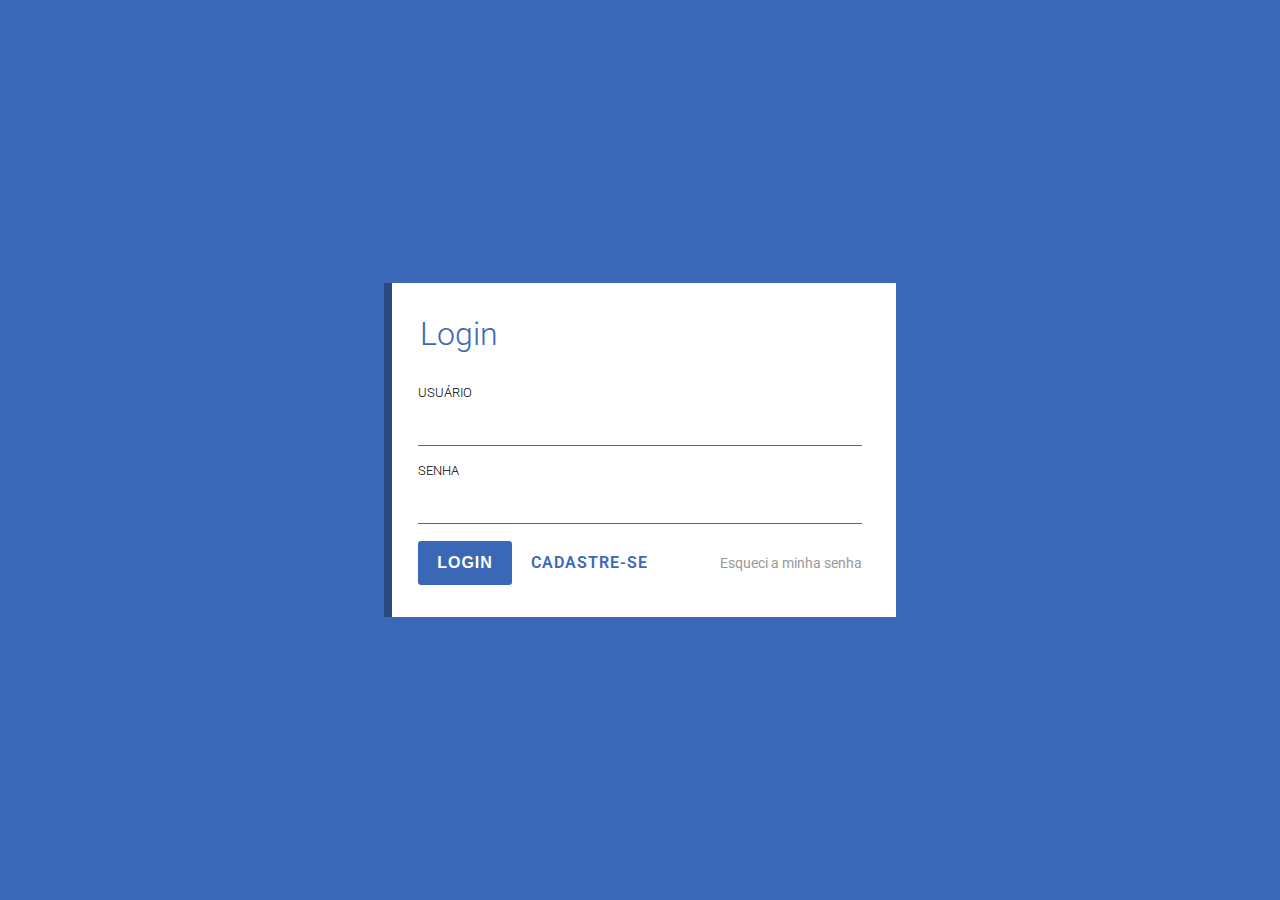
<file: Desafio_form/index.html>
<!DOCTYPE html>
<html lang="en">
<head>
    <meta charset="UTF-8">
    <title>Login</title>

    <link rel="preconnect" href="https://fonts.googleapis.com">
    <link rel="preconnect" href="https://fonts.gstatic.com" crossorigin>
    <link href="https://fonts.googleapis.com/css2?family=Inter:wght@100..900&family=Roboto:ital,wght@0,400;1,300&display=swap" rel="stylesheet">

    <link rel="stylesheet" href="style.css">
</head>
<body>

    <form action="#" method="get" autocomplete="off" class="form">
        <fieldset class="form__fieldset">
            <legend class="form__title">Login</legend>
            
            <label for="user" class="form__label">Usuário</label>
            <input type="text" id="user" name="user" required class="form__input">

            <label for="password" class="form__label">Senha</label>
            <input type="password" id="password" name="password" required class="form__input">

            <div class="form__action">
                <input type="submit" value="Login" class="btn btn-primary">
                <a href="cadastro.html" class="btn btn-secondary">Cadastre-se</a>
                <a href="#" class="form__action__aside">Esqueci a minha senha</a>
            </div>
         
        
        </fieldset>


    </form>
    
</body>
</html>
</file>
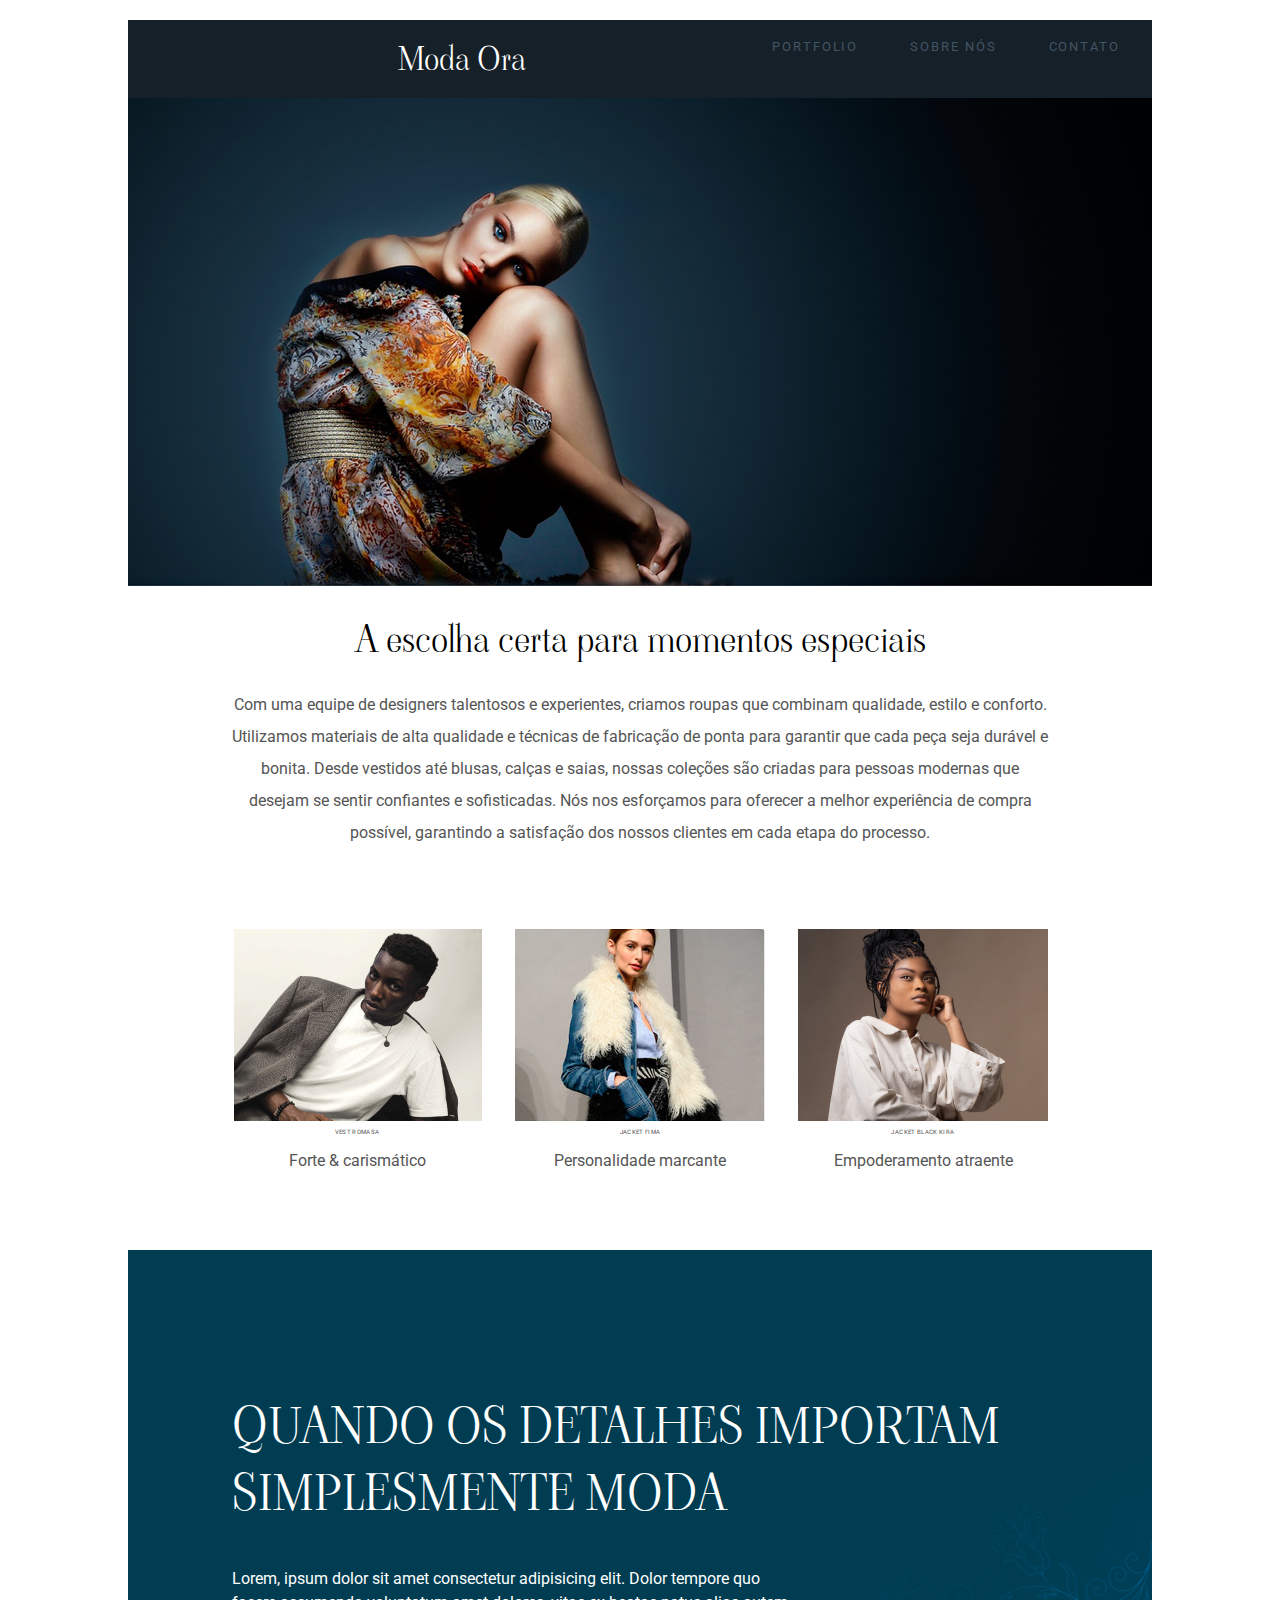
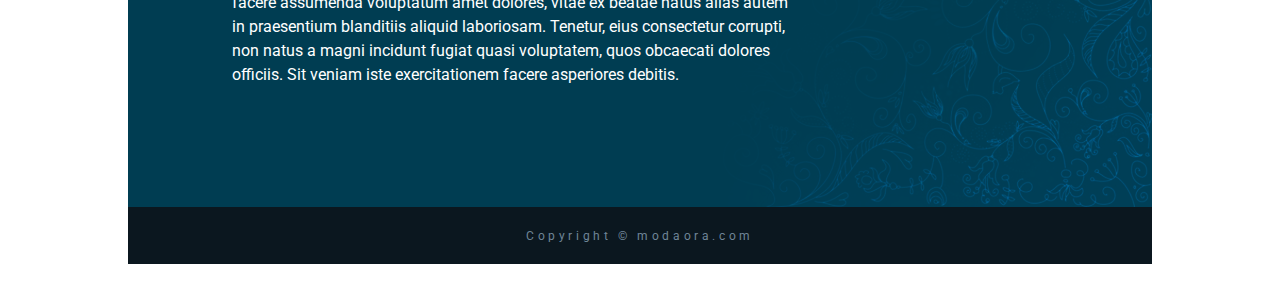
<file: Desafio_moda_ora/index.html>
<!DOCTYPE html>
<html lang="en">
<head>
    <meta charset="UTF-8">
    <title>Moda Ora</title>
    <link rel="preconnect" href="https://fonts.googleapis.com">
    <link rel="preconnect" href="https://fonts.gstatic.com" crossorigin>
    <link href="https://fonts.googleapis.com/css2?family=Roboto:wght@300;400;700&family=Viaoda+Libre&display=swap" rel="stylesheet">

    <link rel="stylesheet" href="estilo.css">

</head>

<body>
    <div id="principal">
        
        <header class="header-top">
            <h1 class="logotipo">Moda Ora</h1>
                <nav class="header-nav">
                    <ul>
                        <li> <a href="#">Portfolio</a></li>
                        <li> <a href="#">Sobre nós</a></li>
                        <li> <a href="#">Contato</a></li>
                    </ul>
                </nav>
        </header>

        <img class="banner" src="imagens/topo.jpg" alt="Modelo feminina"> 

        <main>

        <article class="portfolio">
            <h1>A escolha certa para momentos especiais</h1>
            <p>Com uma equipe de designers talentosos e experientes, criamos roupas que combinam qualidade, estilo e
                conforto. Utilizamos materiais de alta qualidade e técnicas de fabricação de ponta para garantir que
                cada peça seja durável e bonita. Desde vestidos até blusas, calças e saias, nossas coleções são
                criadas
                para pessoas modernas que desejam se sentir confiantes e sofisticadas. Nós nos esforçamos para
                oferecer
                a melhor experiência de compra possível, garantindo a satisfação dos nossos clientes em cada etapa
                do
                processo.</p>
        </article>

        <section class="gallery">
            <div class="gallery-card">
                <img src="imagens/modelo5.jpg" alt="Modelo">
                <p class="gallery-title">Vest Romasa</p>
                <p class="gallery-text">Forte & carismático</p>
            </div>

            <div class="gallery-card">
                <img src="imagens/modelo2.jpg" alt="Modelo">
                <p class="gallery-title">Jacket Fima</p>
                <p class="gallery-text">Personalidade marcante</p>
            </div>

            <div class="gallery-card">
                <img src="imagens/modelo4.jpg" alt="Modelo">
                <p class="gallery-title">Jacket Black Kira</p>
                <p class="gallery-text">Empoderamento atraente</p>
            </div>
        </section>

        <div class="about">
            <h2>Quando os detalhes importam simplesmente moda</h1>
            <p>Lorem, ipsum dolor sit amet consectetur adipisicing elit. Dolor tempore quo facere assumenda 
                voluptatum amet dolores, vitae ex beatae natus alias autem in praesentium blanditiis aliquid 
                laboriosam. Tenetur, eius consectetur corrupti, non natus a magni incidunt fugiat quasi 
                voluptatem, quos obcaecati dolores officiis. Sit veniam iste exercitationem facere asperiores 
                debitis.</p>
        </div>

    </main>

        <footer>
            Copyright &copy; modaora.com
        </footer>
    </div>    
</body>

</html>
</file>
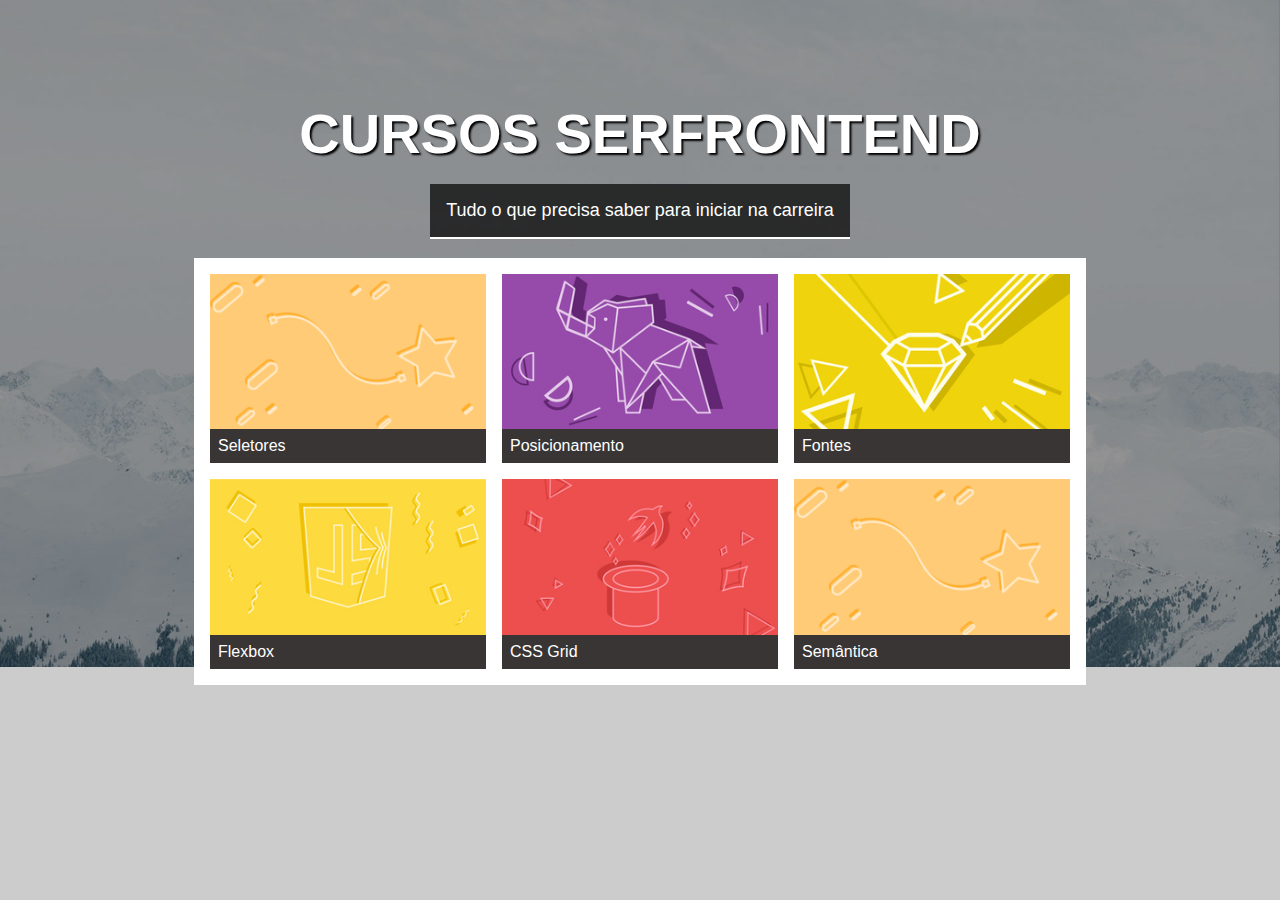
<file: DesafioCard_serlive_cursos/index.html>
<!DOCTYPE html>
<html lang="en">
<head>
    <meta charset="UTF-8">
    <title>Desafio Crads</title>
    <link rel="stylesheet" href="style.css">
</head>
<body>

    <header class="hero">
        <div class="hero-content">
            <h1>Cursos Serfrontend</h1>
            <p>Tudo o que precisa saber para iniciar na carreira</p>
        </div>
    </header>

    <section class="content-section">
        <div class="card">
            <img src="imagens/card_01.png" class="aula__imagem" alt="Seletores">
            <p class="aula__title">Seletores</p>
        </div>

        <div class="card">
            <img src="imagens/card_02.jpg" class="aula__imagem" alt="Posicionamento">
            <p class="aula__title">Posicionamento </p>
        </div>

        <div class="card">
            <img src="imagens/card_03.jpg" class="aula__imagem" alt="Fontes">
            <p class="aula__title">Fontes</p>
        </div>

        <div class="card">
            <img src="imagens/card_04.jpg" class="aula__imagem" alt="Flexbox">
            <p class="aula__title">Flexbox</p>
        </div>

        <div class="card">
            <img src="imagens/card_05.jpg" class="aula__imagem" alt="CSS Grid">
            <p class="aula__title">CSS Grid</p>
        </div>

        <div class="card">
            <img src="imagens/card_01.png" class="aula__imagem" alt="Semântica">
            <p class="aula__title"> Semântica</p>
        </div>

    </section>
</body>
</html>
</file>
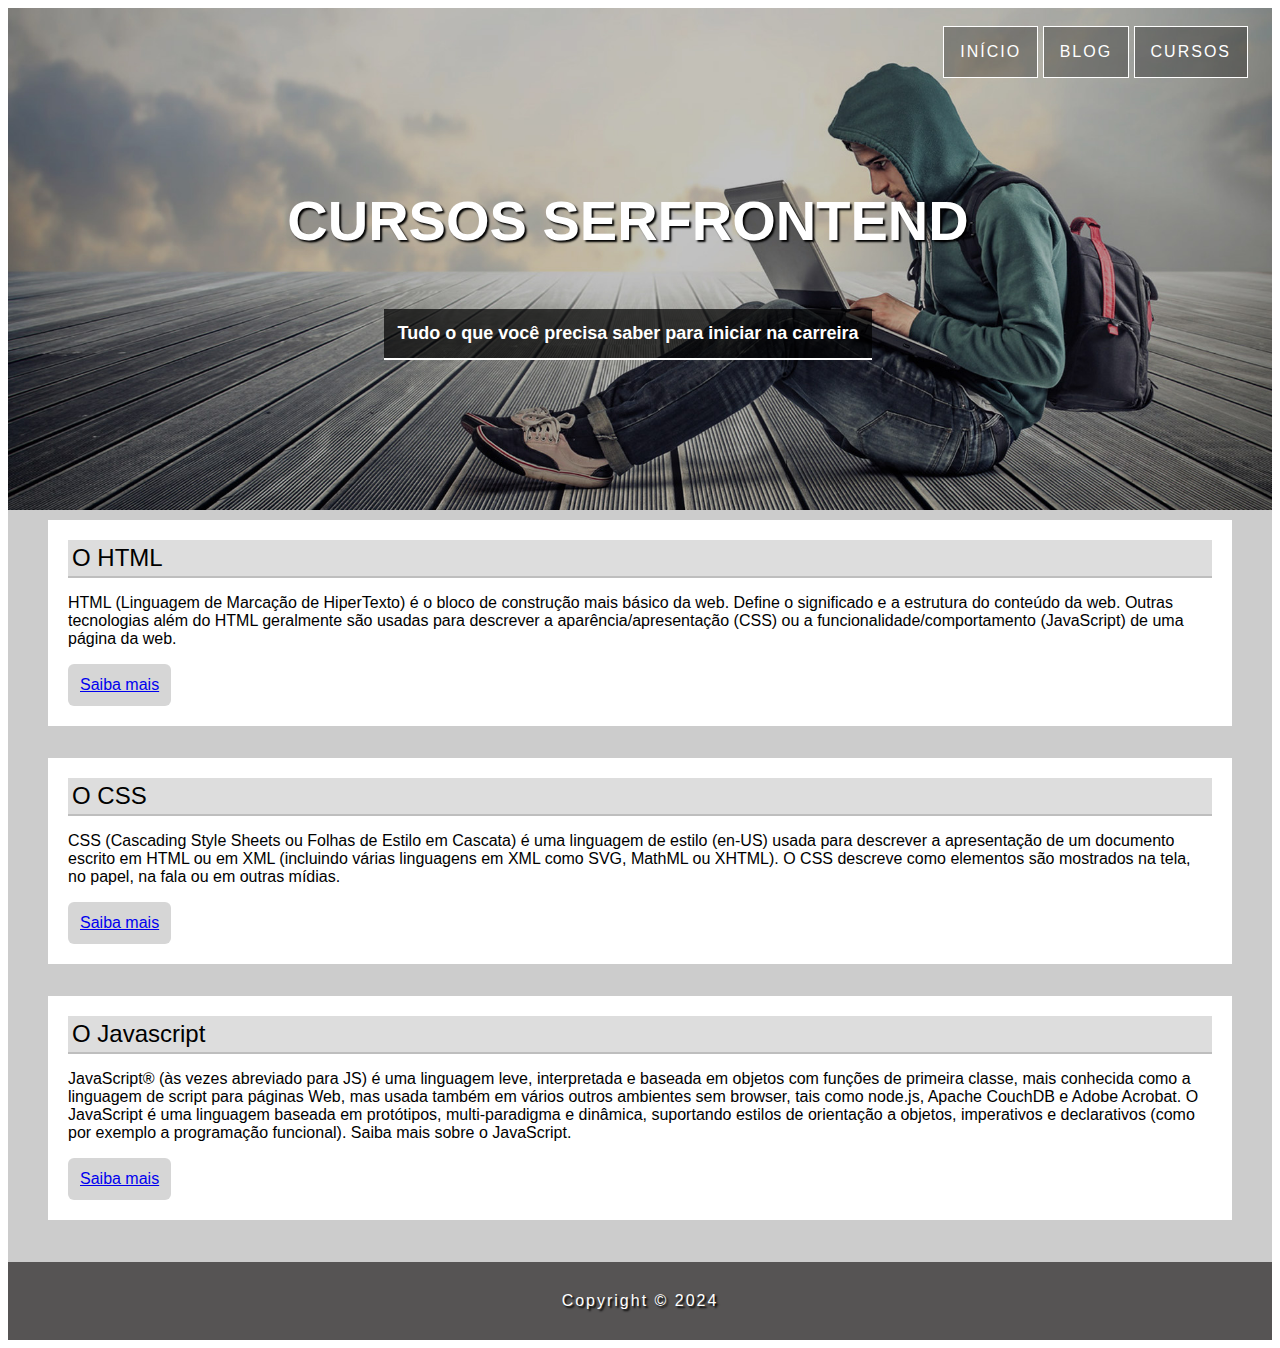
<file: projeto1_serlive_cursos/index.html>
<!DOCTYPE html>
<html lang="en">
<head>
    <meta charset="UTF-8">
    <meta name="viewport" content="width=device-width, initial-scale=1.0">
    <title>Serfrontend</title>
    <link rel="stylesheet" href="style.css"> 

</head>

<body>

    <header class="cabecalho_principal">
        
        <!-- <img src="img.jpg" class="img_banner" alt="cursos_serfrontend"; -->

        <nav class="menu">
            <ul>
                <li><a href="#">Início</a></li>
                <li><a href="#">Blog</a></li>
                <li><a href="#">Cursos</a></li>
            </ul>
        </nav>
        <div class="texto_banner">  
            <h1>Cursos serfrontend</h1>
            <h3>Tudo o que você precisa saber para iniciar na carreira</h2>
        </div>  
        </header>
    <section>
        <article class="html"> 
            <div class="cabecalho_html">O html</div>
            <p>HTML (Linguagem de Marcação de HiperTexto) é o bloco de construção mais básico da web. 
                Define o significado e a estrutura do conteúdo da web. Outras tecnologias além do HTML geralmente são usadas para 
                descrever a aparência/apresentação (CSS) ou a funcionalidade/comportamento (JavaScript) de uma página da web.
            </p>
            <a href="#" class="btn">Saiba mais</a>

        </article>
        <article class="css"> 
            <div class="cabecalho_css">O css</div>
            <p>CSS (Cascading Style Sheets ou Folhas de Estilo em Cascata) é uma linguagem de estilo (en-US) usada para descrever a 
                apresentação de um documento escrito em HTML ou em XML (incluindo várias linguagens em XML como SVG, MathML ou XHTML). 
                O CSS descreve como elementos são mostrados na tela, no papel, na fala ou em outras mídias.
            </p>
            <a href="#" class="btn">Saiba mais</a>
        </article>
        <article class="javascript"> 
            <div class="cabecalho_js">O Javascript</div>
            <p>JavaScript® (às vezes abreviado para JS) é uma linguagem leve, interpretada e baseada em objetos com funções de primeira 
                classe, mais conhecida como a linguagem de script para páginas Web, mas usada também em vários outros ambientes sem browser, 
                tais como node.js, Apache CouchDB e Adobe Acrobat. O JavaScript é uma linguagem baseada em protótipos, multi-paradigma e dinâmica, 
                suportando estilos de orientação a objetos, imperativos e declarativos (como por exemplo a programação funcional). 
                Saiba mais sobre o JavaScript.
            </p>
            <a href="#" class="btn">Saiba mais</a>
        </article>
    </section>

    <footer class="rodape">Copyright &copy; 2024</footer>
    
</body>
</html>
</file>
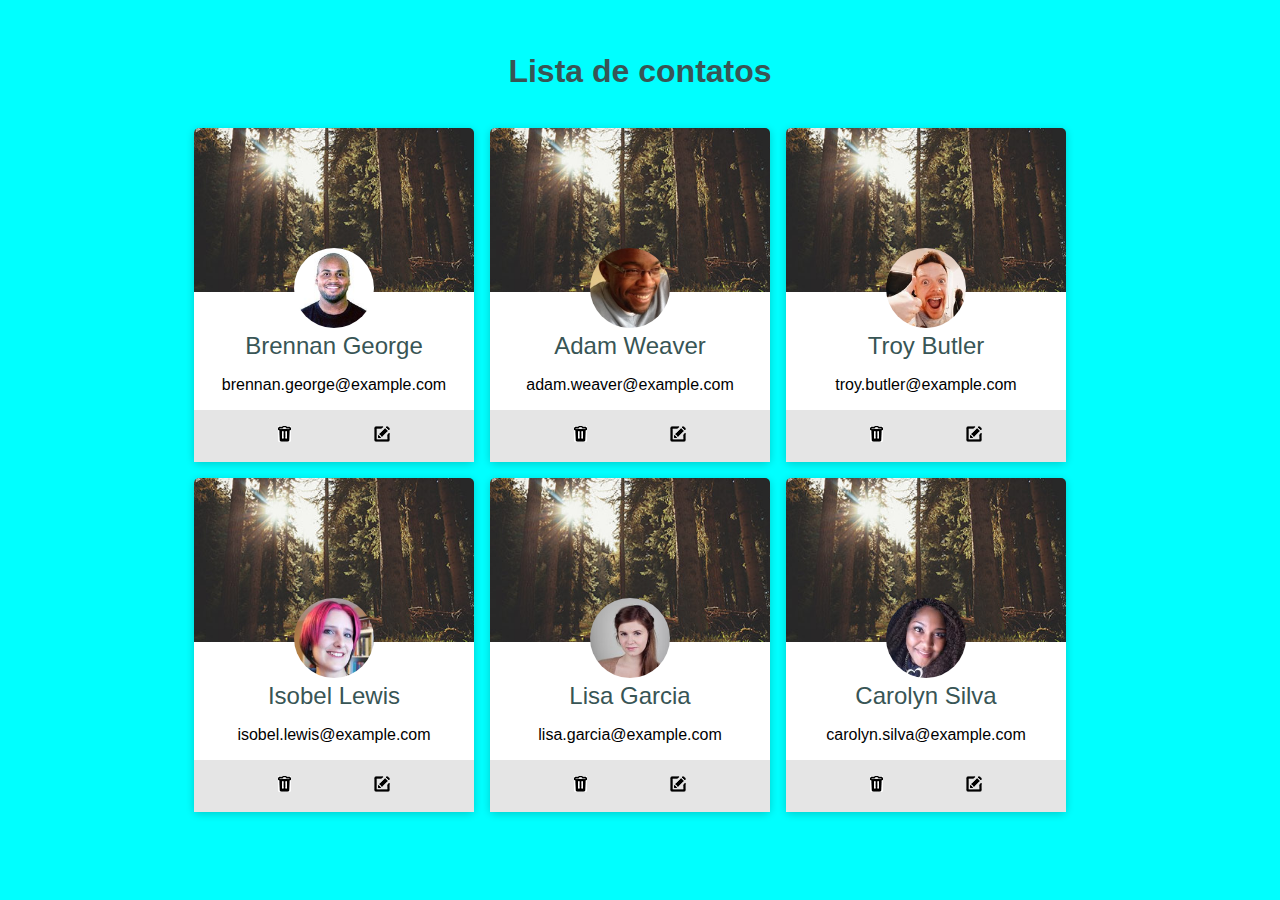
<file: projeto2.1_serlive_cursos/index.html>
<!DOCTYPE html>
<html lang="en">

<head>
    <meta charset="UTF-8">
    <meta http-equiv="X-UA-Compatible" content="IE=edge">
    <meta name="viewport" content="width=device-width, initial-scale=1.0">
    <title>Document</title>

    <link rel="stylesheet" href="estilo.css">

</head>

<body>
    <h1 class="main-title">Lista de contatos</h1>

    <div class="list-wrapper">
        <ul class="list">
            <li class="list-item">
                <div class="list-item__imagem">
                    <img src="imagens/1.jpg" alt="Brennan George">
                </div>

                <div class="list-item__content">
                    <p class="list-item__name">
                        Brennan George
                    </p>
                    <p class="list-item__email">
                        brennan.george@example.com
                    </p>
                </div>

                <div class="list-item__actions">
                    <a href="#"><img src="imagens/delete.png" alt="Delete"></a>
                    <a href="#"><img src="imagens/edit.png" alt="Edit"></a>

                </div>

            </li>

            <li class="list-item">
                <div class="list-item__imagem">
                    <img src="imagens/2.jpg" alt="Brennan George">
                </div>

                <div class="list-item__content">
                    <p class="list-item__name">
                        Adam Weaver
                    </p>
                    <p class="list-item__email">
                        adam.weaver@example.com
                    </p>
                </div>

                <div class="list-item__actions">
                    <a href="#"><img src="imagens/delete.png" alt="Delete"></a>
                    <a href="#"><img src="imagens/edit.png" alt="Edit"></a>

                </div>

            </li>

            <li class="list-item">
                <div class="list-item__imagem">
                    <img src="imagens/3.jpg" alt="Brennan George">
                </div>

                <div class="list-item__content">
                    <p class="list-item__name">
                        Troy Butler
                    </p>
                    <p class="list-item__email">
                        troy.butler@example.com
                    </p>
                </div>

                <div class="list-item__actions">
                    <a href="#"><img src="imagens/delete.png" alt="Delete"></a>
                    <a href="#"><img src="imagens/edit.png" alt="Edit"></a>

                </div>

            </li>

            <li class="list-item">
                <div class="list-item__imagem">
                    <img src="imagens/4.jpg" alt="Brennan George">
                </div>

                <div class="list-item__content">
                    <p class="list-item__name">
                        Isobel Lewis
                    </p>
                    <p class="list-item__email">
                        isobel.lewis@example.com
                    </p>
                </div>

                <div class="list-item__actions">
                    <a href="#"><img src="imagens/delete.png" alt="Delete"></a>
                    <a href="#"><img src="imagens/edit.png" alt="Edit"></a>

                </div>

            </li>

            <li class="list-item">
                <div class="list-item__imagem">
                    <img src="imagens/5.jpg" alt="Brennan George">
                </div>

                <div class="list-item__content">
                    <p class="list-item__name">
                       Lisa Garcia
                    </p>
                    <p class="list-item__email">
                        lisa.garcia@example.com
                    </p>
                </div>

                <div class="list-item__actions">
                    <a href="#"><img src="imagens/delete.png" alt="Delete"></a>
                    <a href="#"><img src="imagens/edit.png" alt="Edit"></a>

                </div>

            </li>

            <li class="list-item">
                <div class="list-item__imagem">
                    <img src="imagens/6.jpg" alt="Brennan George">
                </div>

                <div class="list-item__content">
                    <p class="list-item__name">
                        Carolyn Silva
                    </p>
                    <p class="list-item__email">
                        carolyn.silva@example.com
                    </p>
                </div>

                <div class="list-item__actions">
                    <a href="#"><img src="imagens/delete.png" alt="Delete"></a>
                    <a href="#"><img src="imagens/edit.png" alt="Edit"></a>

                </div>

            </li>
        </ul>
    </div>

</body>

</html>
</file>
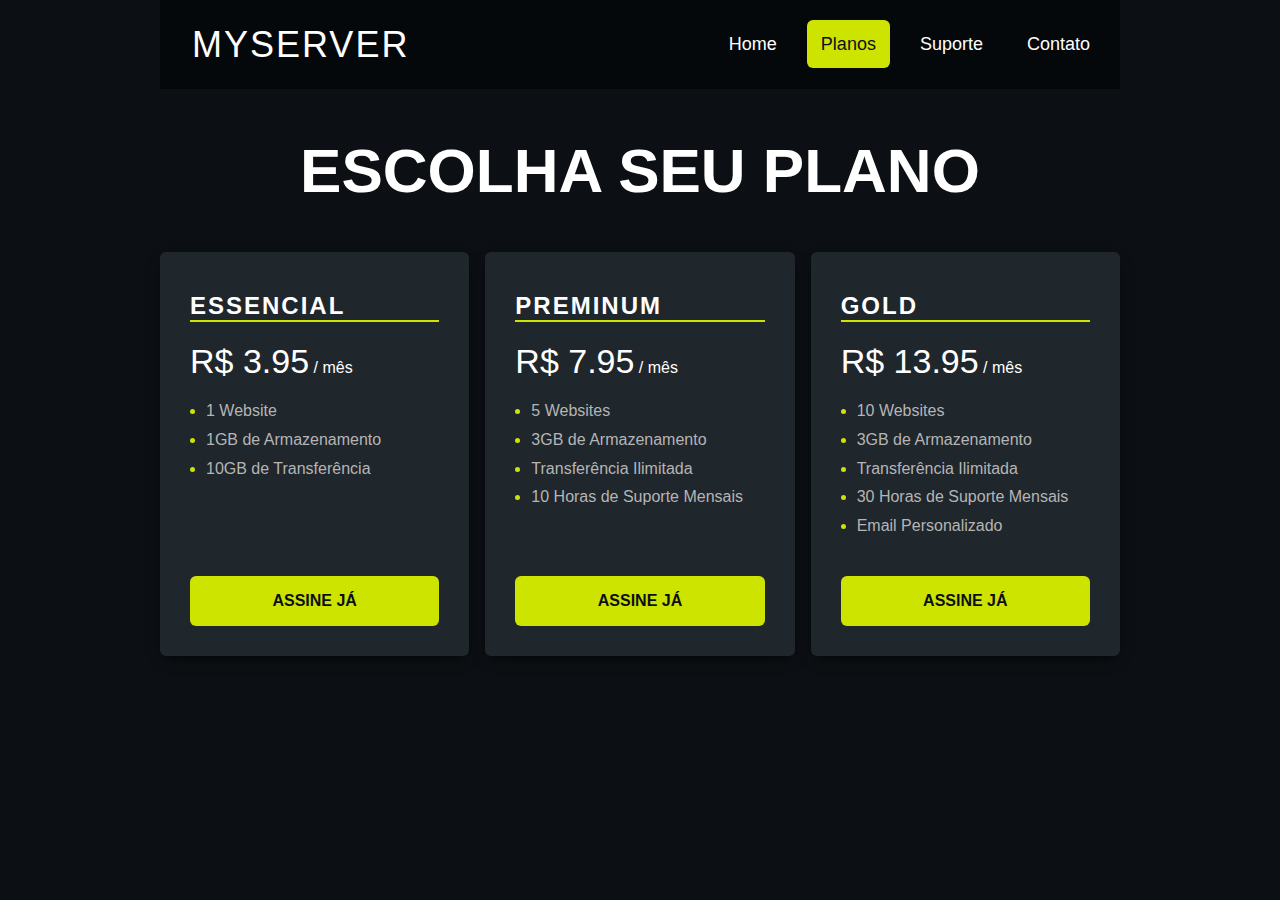
<file: projeto3_serlive_cursos/index.html>
<!DOCTYPE html>
<html lang="en">
<head>
    <meta charset="UTF-8">

    <title>Price Cards</title>

    <link rel="stylesheet" href="style.css">
</head>

<body>
    <header class="header">
        <div class="header__logo">MyServer</div>
        <nav class="header__nav">
            <ul>
                <li><a href="#">Home</a></li>
                <li><a href="#" class="header__nav--active">Planos</a></li>
                <li><a href="#">Suporte</a></li>
                <li><a href="#">Contato</a></li>
            </ul>
        </nav>
    </header>
    <h1 class="main-title">Escolha seu plano</h1>

    <section class="pricing">
        <div class="pricing-plan">
            <h2 class="class-plan__title">Essencial</h2>
            <p><span class="pricing-plan__price">R$ 3.95</span> / mês</p>
            <ul class="pricing-plan__features">
                <li>1 Website</li>
                <li>1GB de Armazenamento</li>
                <li>10GB de Transferência</li>
            </ul>
            <a href="#" class="pricing-plan__cta">Assine Já</a>
        </div>

        <div class="pricing-plan">
            <h2 class="class-plan__title">Preminum</h2>
            <p><span class="pricing-plan__price">R$ 7.95</span> / mês</p>
            <ul class="pricing-plan__features">
                <li>5 Websites</li>
                <li>3GB de Armazenamento</li>
                <li>Transferência Ilimitada</li>
                <li>10 Horas de Suporte Mensais</li>

            </ul>
            <a href="#" class="pricing-plan__cta">Assine Já</a>
        </div>

        <div class="pricing-plan">
            <h2 class="class-plan__title">Gold</h2>
            <p><span class="pricing-plan__price">R$ 13.95</span> / mês</p>
            <ul class="pricing-plan__features">
                <li>10 Websites</li>
                <li>3GB de Armazenamento</li>
                <li>Transferência Ilimitada</li>
                <li>30 Horas de Suporte Mensais </li>
                <li>Email Personalizado</li>

            </ul>
            <a href="#" class="pricing-plan__cta">Assine Já</a>
        </div>

    </section>
</body>
</html>
</file>
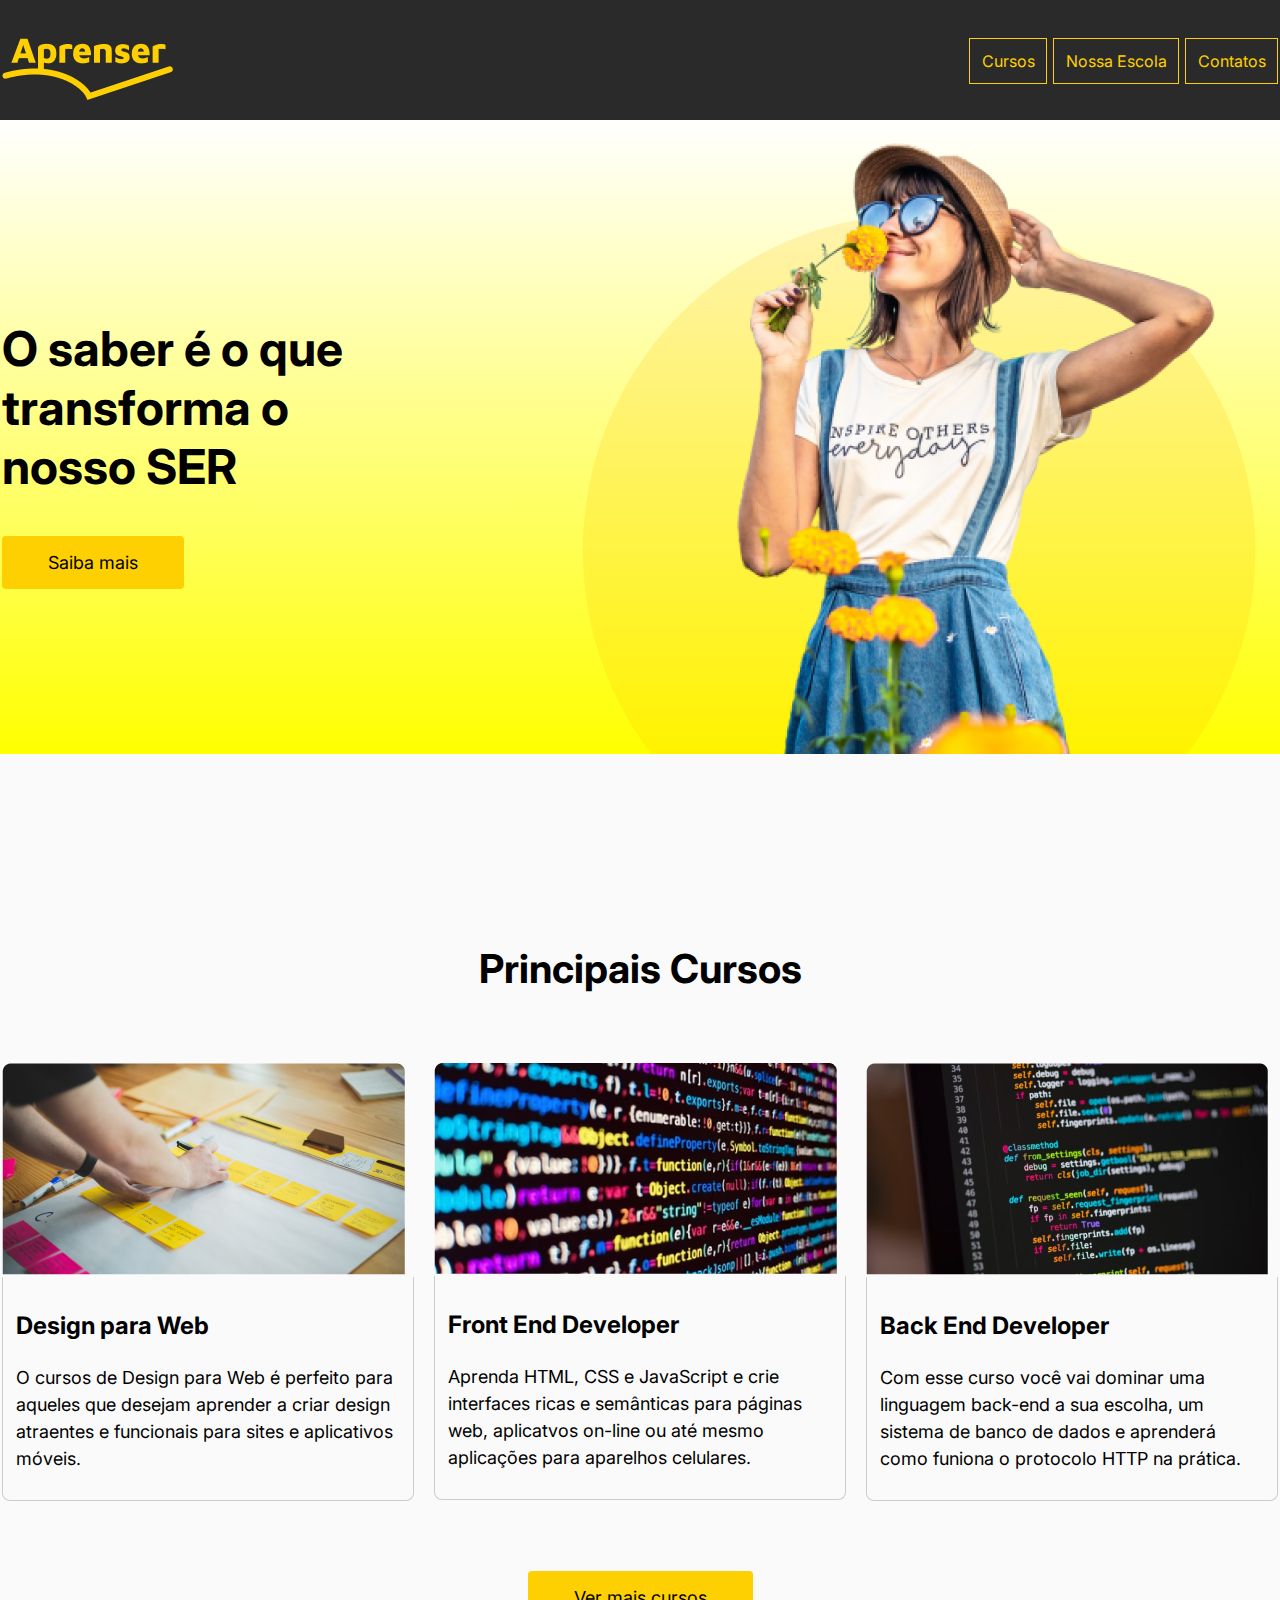
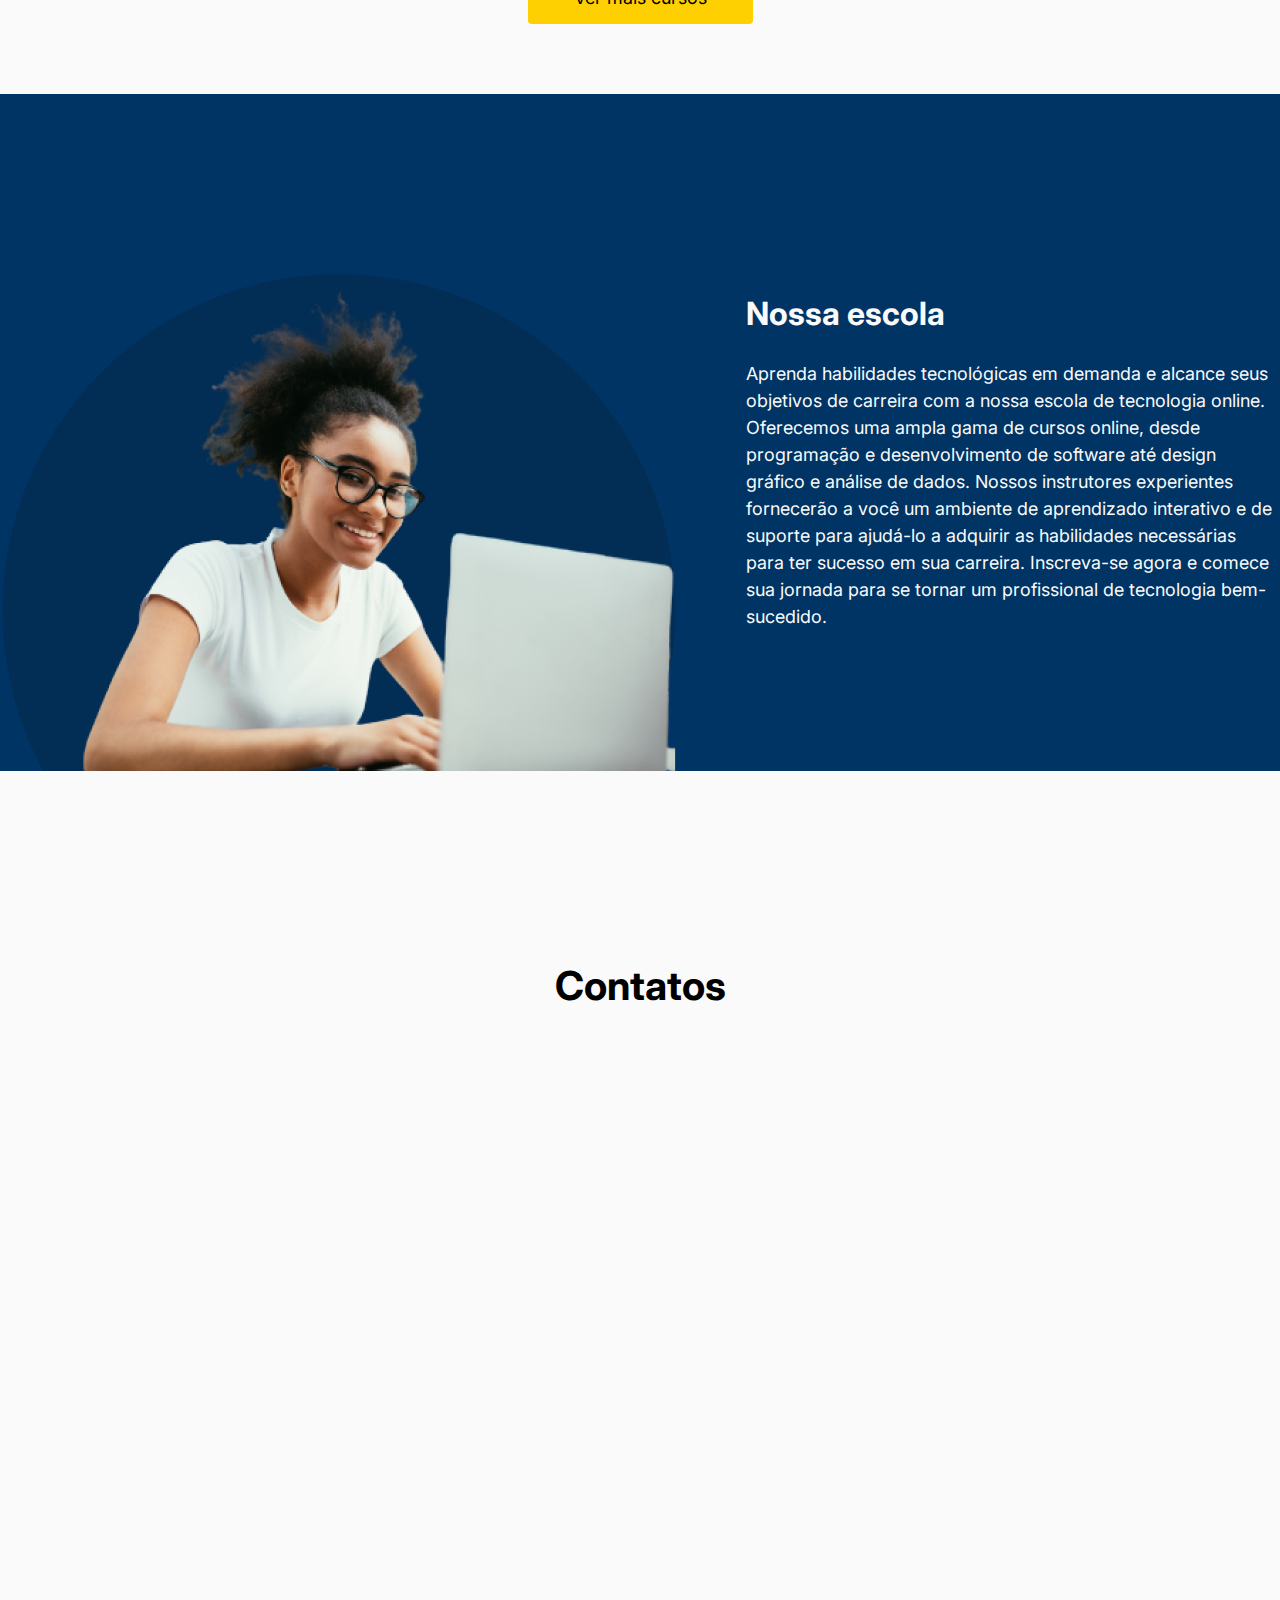
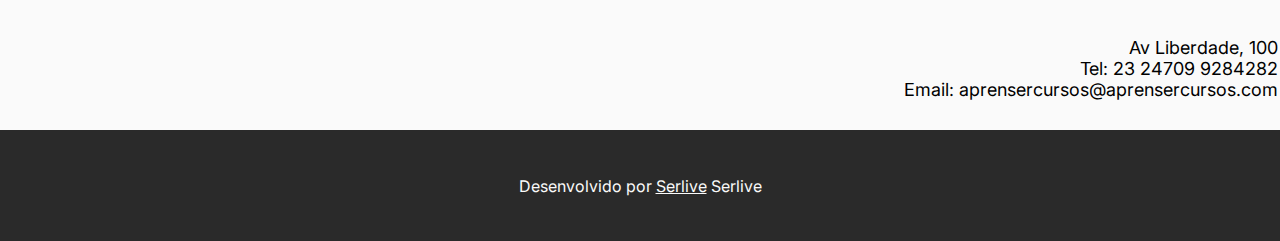
<file: projeto4_serlive_cursos/index.html>
<!DOCTYPE html>
<html lang="en">
<head>
    <meta charset="UTF-8">
    <title>Aprenser</title>

    <link rel="preconnect" href="https://fonts.googleapis.com">
    <link rel="preconnect" href="https://fonts.gstatic.com" crossorigin>
    <link href="https://fonts.googleapis.com/css2?family=Inter:wght@100..900&display=swap" rel="stylesheet">
    <link rel="stylesheet" href="css/normalize.css">

    <link rel="stylesheet" href="css/style.css">

</head>

<body>
    <div class="wrapperContainer wrapperContainer-dark wrapperContainer-fixed">
        <header class="header container">
            <img src="imagens/logoAprenser.png" alt="Aprenser">

            <nav class="header_nav">
                <ul>
                    <li><a href="#cursos">Cursos</a></li>
                    <li><a href="#escola">Nossa Escola</a></li>
                    <li><a href="#contatos">Contatos</a></li>
                </ul>
            </nav>
        </header>
    </div>

    <div class="wrapperContainer wrapperContainer-hero">
        <section class="container heroBanner">
            <div class="header_content">
                <h1 class="hero_title">O saber é o que transforma o nosso <span class="upper">ser</span></h1>
                <a href="#" class="btn">Saiba mais</a>
            </div>
            <img src="imagens/HeroImage.png" alt="Mulher segurando flores">
        </section>
    </div>

    <div class="wrapperContainer wrapperContainer-light wrapperContainer-padded" id="cursos">
        <section class="cursos container">
            <h2 class="section_title">Principais Cursos</h2>
            <div class="cursosContainer">
                <article class="cursos_card">
                <img src="imagens/curso-design.png" alt="Curso design">
                    <div class="curso_card_content">
                        <h3>Design para Web</h3>
                        <p>O cursos de Design para Web é perfeito para aqueles que desejam aprender a criar design atraentes 
                            e funcionais para sites e aplicativos móveis.</p>
                    </div>
                </article>

                <article class="cursos_card">
                    <img src="imagens/curso-design-1.png" alt="Curso Front End Developer">
                        <div class="curso_card_content">
                            <h3>Front End Developer</h3>
                            <p>Aprenda HTML, CSS e JavaScript e crie interfaces ricas e semânticas para páginas web, aplicatvos 
                                on-line ou até mesmo aplicações para aparelhos celulares.</p>
                        </div>
                    </article>

                    <article class="cursos_card">
                        <img src="imagens/curso-design-2.png" alt="Cruso Back End Developer">
                            <div class="curso_card_content">
                                <h3>Back End Developer</h3>
                                <p>Com esse curso você vai dominar uma linguagem back-end a sua escolha, um sistema de banco de dados 
                                    e aprenderá como funiona o protocolo HTTP na prática.</p>
                            </div>
                        </article>

            </div>
            <a href="#" class="btn section_btn">Ver mais cursos</a>
        </section>
    </div>
    
    <div class="wrapperContainer wrapperContainer-dark2 wrapperContainer-padded" id="escola">
        <section class="container escola" >
            <img src="imagens/nossa-escola.png"  alt="Mulher jovem feliz">
                <div class="escola_content">
                    <h2 class="escola_title">Nossa escola</h2>
                    <p>Aprenda habilidades tecnológicas em demanda e alcance seus objetivos de carreira com a nossa escola
                        de
                        tecnologia online. Oferecemos uma ampla gama de cursos online, desde programação e desenvolvimento
                        de
                        software até design gráfico e análise de dados. Nossos instrutores experientes fornecerão a você um
                        ambiente de aprendizado interativo e de suporte para ajudá-lo a adquirir as habilidades necessárias
                        para
                        ter sucesso em sua carreira. Inscreva-se agora e comece sua jornada para se tornar um profissional
                        de
                        tecnologia bem-sucedido.</p>
                </div>
        </section>
    </div>

        <div class="wrapperContainer wrapperContainer-light wrapperContainer-padded" id="contatos">
            <section class="container" >
                <h2 class="section_title">Contatos</h2>

                <iframe 
                    src="https://www.google.com/maps/embed?pb=!1m18!1m12!1m3!1d3112.966471593789!2d-9.146078524557652!3d38.718576657236376!2m3!1f0!2f0!3f0!3m2!1i1024!2i768!4f13.1!3m3!1m2!1s0xd1933822f51b121%3A0x2ea88ff9b2cafb7e!2sAv.%20da%20Liberdade%20100%2C%201250-001%20Lisboa!5e0!3m2!1sen!2spt!4v1712580806619!5m2!1sen!2spt" 
                    width="100%" height="525" style="border:0;" allowfullscreen="" loading="lazy" 
                    referrerpolicy="no-referrer-when-downgrade">
                </iframe>
                <address class="contatos_address">Av Liberdade, 100<br>
                    Tel: 23 24709 9284282 <br>
                    Email: aprensercursos@aprensercursos.com
                </address>
            </section>
        </div>

    <div class="wrapperContainer wrapperContainer-dark">
        <footer class="footer">Desenvolvido por <a href="https://serliv.com">Serlive</a> Serlive</footer>
    </div>
   
</body>
</html>
</file>
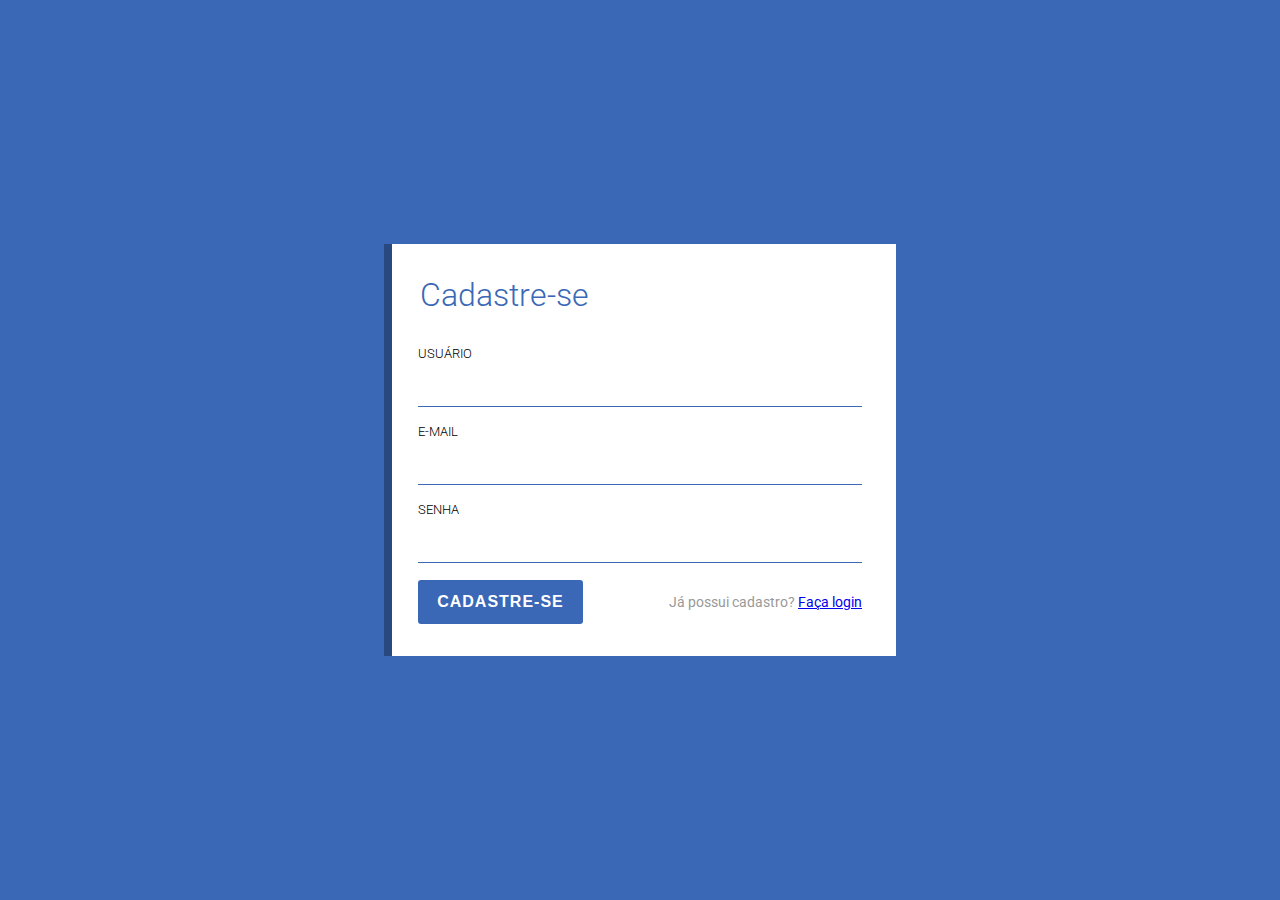
<file: Desafio_form/cadastro.html>
<!DOCTYPE html>
<html lang="en">
<head>
    <meta charset="UTF-8">
    <title>Cadastro</title>

    <link rel="preconnect" href="https://fonts.googleapis.com">
    <link rel="preconnect" href="https://fonts.gstatic.com" crossorigin>
    <link href="https://fonts.googleapis.com/css2?family=Inter:wght@100..900&family=Roboto:ital,wght@0,400;1,300&display=swap" rel="stylesheet">

    <link rel="stylesheet" href="style.css">
</head>
<body>

    <form action="#" method="get" autocomplete="off" class="form">
        <fieldset class="form__fieldset">
            <legend class="form__title">Cadastre-se</legend>
            
            <label for="user" class="form__label">Usuário</label>
            <input type="text" id="user" name="user" required class="form__input">

            <label for="email" class="form__label">E-mail</label>
            <input type="email" id="email" name="email" required class="form__input">

            <label for="password" class="form__label">Senha</label>
            <input type="password" id="password" name="password" required class="form__input">

            <div class="form__action">
                <input type="submit" value="Cadastre-se" class="btn btn-primary">
                <p class="form__action__aside">Já possui cadastro? <a href="index.html"> Faça login</a> 
                </p>

            </div>
         
        
        </fieldset>


    </form>
    
</body>
</html>
</file>
<file: Desafio_form/style.css>
:root{
    --login-primary-color: #3a68b7;
}

body{
    margin: 0;
    display: flex;
    justify-content: center;
    align-items: center;
    min-height: 100vh;
    background-color: var(--login-primary-color);
    font-family: Roboto, sans-serif;
}

.form{
    width: 80%;
    max-width: 32rem;
    /* background-color: white; */
    /* outline: 10px solid rgba(0,0,0, .5); */
    background-image: linear-gradient(to right, rgba(0,0,0, .3) .5rem, white .5rem);
}

.form__fieldset{
    border: none;
    display: flex;
    flex-direction: column;
    gap: .25em;
    padding: 2rem;
}

.form__title{
    font-weight: 300;
    font-size: 2rem;
    color: var(--login-primary-color);
    padding-top: 2rem;
}

.form__label{
    font-size: .8rem;
    text-transform: uppercase;
    font-weight: 300;
}

.form__input{
   padding: .5em 0;
   font-size: 1.2rem;
   border-radius: 0;
   border: none;
   border-bottom: 1px solid var(--login-primary-color);
   margin-bottom: .8rem;
   outline: none;
   transition: padding-left .08s;
}

.form__input:focus{
    outline: 2px solid var(--login-primary-color);
    padding-left: .3rem;
}

.btn{
    text-transform: uppercase;
    font-size: 1rem;    
    border-radius: 3px;
    border: none;
    outline: none;
    padding: .8rem 1.2rem;
    text-decoration: none;
    font-weight: 600;
    letter-spacing: 1px;
}

.btn-primary{
    background-color: var(--login-primary-color);
    color: white;
}
.btn-secondary{
    color: var(--login-primary-color);
}

.form__action{
    display: flex;
    align-items: center;
    flex-wrap: wrap;
}

.form__action__aside{
    font-size: .85rem;
    flex-grow: 1;
    text-align: right;
    text-decoration: none;
    color: #999;
}

.form__action__link{
    text-decoration: inherit;
    color: inherit;
}
</file>
<file: Desafio_moda_ora/estilo.css>
:root {
    --large-default-padding: 6.5em;
    --medium-default-padding: 4em;
}

body{
    font-family: "Roboto", Tahoma, arial, sans-serif;
    margin: 0;
    padding: 0;
}

#principal {
    width: 64em;
    margin: 1.25em auto;
}

h1,
h2{
    font-family: "Viaoda Libre", cursive;
   font-weight: normal;
}

.header-top{
    background: #162028;
    display: flex;
    justify-content: space-between;
}

.logotipo {
margin: .5em 0 .5em 8.4375em;
color: white;
}

.header-nav ul{
    margin: 0;
    padding: 0;
}
.header-nav li{
    display: inline-block;
    list-style-type: none;
    margin: 0 1em 0 0;
    padding: 1em;
}

.header-nav a{
    color: #425564;
    font-size: .8em;
    text-transform: uppercase;
    text-decoration: none;
    letter-spacing: .15em;
    transition: color .3s linear;
}

.header-nav a:hover {
    color: white;
}


.portfolio{
    padding: 0 var(--large-default-padding) var(--medium-default-padding);
    text-align: center;    
}

.portfolio h1{
    font-size: 2.25em;
}

.portfolio p{
    font-size: 1em;
    line-height: 2;
    color: #555;
}

.gallery { 
    display: flex;
    justify-content: space-between;
    color: #555;
    padding: 0 var(--large-default-padding) var(--medium-default-padding);
}

.gallery-card {
    text-align: center;
}

.gallery-title{
    text-transform: uppercase;
    font-size: .15em;
    font-weight: 1em;
    letter-spacing: .15em;
}

.about{
    background-color: #003d52;
    padding: var(--large-default-padding);
    color: white;
    background-image: url(imagens/bg_detalhe.png);
    background-repeat: no-repeat;
    background-position: right bottom;
}

.about h2{
    text-transform: uppercase;
    font-size: 3em;
    font-weight: normal;
}

.about p {
    line-height: 1.5;
    width: 70%;
}

footer{
    background: #0b171f;
    padding: 1.8em;
    font-size: .75em;
    color: #6f8597;
    letter-spacing: .3em;
    text-align: center;
}
</file>
<file: DesafioCard_serlive_cursos/style.css>
html,
body {
    min-height: 100%;
}

body {
    margin: 0;
    font-family: Arial, Helvetica, sans-serif;

    background-color: #ccc;
    background-image: url(imagens/bg-2.jpg);
    background-repeat: no-repeat;
    background-size: 100%;
}

.hero{
    padding: 1px;
}

.hero-content{
    margin: 100px auto 0;
    width: 80%;
    color: white;
    text-align: center;
}

.hero-content h1{
    text-transform: uppercase;
    font-size: 56px;
    text-shadow: 2px 2px 2px black;
    margin-bottom: 0;
}

.hero-content p{
    background-color: rgba(0, 0, 0, .7);
    font-size: 18px;
    padding: 16px;
    display: inline-block;
    border-bottom: 2px solid;      
}

.content-section{
    display: flex;
    flex-wrap: wrap;
    gap: 16px;
    width: 860px;
    margin: auto;
    padding: 16px;
    background-color: white;
}

.card{

    flex-basis: 250px;
    flex-grow: 1;
}

.aula__imagem{
    width: 100%;
    display: block;
}

.aula__title{
    background-color: #393535;
    color: white;
    margin: 0;
    padding: 8px;
}
</file>
<file: projeto1_serlive_cursos/style.css>
body{
    font-family: Arial, Helvetica, sans-serif;
}
.cabecalho_principal{
    display: block;
    background-image: url(img.jpg);
    background-size: cover;
    background-position: right center;
    height: 500px;
    padding-top: 2px;
    padding-right: 24px;
}


.menu {
    text-align: right;

}

.menu li{
    list-style-type: none;
    display: inline-block;
    padding: 0;
    border: 1px solid white;
}

.menu a {
    display: block;
    background-color: rgba(0,0,0,.3);
    padding: 16px;
    text-decoration: none;
    color: white;
    text-transform: uppercase;
    letter-spacing: 2px;
}

.menu a:hover{
    background-color: rgba(0,0,0,.5);
}

.texto_banner{
    margin: 110px auto 0;
    width: 80%;
    text-align: center;
    color: white;

}
.texto_banner h1{
    font-size: 56px;
    text-shadow: 2px 2px 2px black;
    text-transform: uppercase;
}

.texto_banner h3{
    display: inline-block;
    font-size: 18px;
    color: white;
    background-color: rgba(0,0,0,.7);
    padding: 14px;
    border-bottom: solid 2px;
    border-color: white;
}

section{
    display: block;
    background-color: #ccc;
    border-color: rgb(86, 84, 84);
    padding: 10px 40px;
}

article {
    display: block;
    background-color: white;
    padding: 20px;
    margin-bottom: 32px;
}

.cabecalho_html{
    font-size: 24px;
    background-color: #dddddd;
    padding: 4px;
    border-bottom: solid 2px;
    border-color: #bebebe;
    text-transform: uppercase;

}

.btn{
    display: inline-block;
    background-color: #d6d6d6;
    padding: 12px;
    border-radius: 6px;

}


.cabecalho_css{
    font-size: 24px;
    background-color: #dddddd;
    padding: 4px;
    border-bottom: solid 2px;
    border-color: #bebebe;
    text-transform: uppercase;

}

.cabecalho_js{
    font-size: 24px;
    background-color: #dddddd;
    padding: 4px;
    border-bottom: solid 2px;
    border-color: #bebebe;
}


.rodape {
    background-color: rgb(86, 84, 84);
    color: white;
    display: block;
    text-align: center;
    padding: 30px;
    text-shadow: 2px 2px 2px black;
    letter-spacing: 2px;
}
</file>
<file: projeto2.1_serlive_cursos/estilo.css>
html body{
    height: 100%;
}

body {
    background-color: aqua;
    margin: 0;
    padding: 32px;
    font-family: 'Lucida Sans', 'Lucida Sans Regular', 'Lucida Grande', 'Lucida Sans Unicode', Geneva, Verdana, sans-serif;

    display: flex;
    justify-content: center;
    align-items: center;
    flex-direction: column;
}

.main-title {
    color: #385555;
}

.list{
    width: 90%;
    max-width: 960px;
    display: flex;
    flex-wrap: wrap;
    justify-content: center;
    gap: 16px;
    list-style-type: none;

}

.list-item{
    flex-basis: 280px;
    background-color: white;
    border-radius: 5px;
    text-align: center;
    box-shadow: 0 2px 8px rgba(0, 0, 0, .2);
    background-image: url(imagens/thumb02.jpg);
    background-size: 100%;
    background-repeat: no-repeat;
}

.list-item__imagem img{
    border-radius: 50%;
    width: 80px;
    margin-top: 120px;
}

.list-item__name {
    margin: 0;
    font-size: 24px;
    color: #385555;
}

.list-item__actions{
    display: flex;
    background-color: #e5e5e5;
    padding: 16px;
    justify-content: space-evenly;
    gap: 16px;
}
</file>
<file: projeto3_serlive_cursos/style.css>
body{
    background-color: #0c1014;
    color: white;
    width: 90%;
    max-width: 960px;
    margin: 0 auto;
    font-family: 'Gill Sans', 'Gill Sans MT', Calibri, 'Trebuchet MS', sans-serif;
}

.main-title{
    font-size: 62px;
    text-transform: uppercase;
    text-align: center;
    margin: 46px 0; 
}

.header{
    display: flex;
    background-color: #05080a;
    padding: 16px;
    justify-content: space-between;
    align-items: center;
}

.header__logo{
    font-size: 36px;
    text-transform: uppercase;
    margin-left: 16px;
    letter-spacing: 2px;
}

.header__nav ul {
    display: flex;
    list-style-type: none;
    font-size: 18px;
    gap: 16px;
}

.header__nav a {
    color: white;
    text-decoration: none;
    padding: 14px;
    border-radius: 6px;
}

.header__nav a:hover{
text-decoration: underline;
}

a.header__nav--active{
background-color: #cde300;
color: #0c1014;
pointer-events: none;

}

.pricing{
    display: flex;
    gap: 16px;
}

.pricing-plan{
    flex: 1;
    background-color: #1f262c;
    padding: 30px;
    border-radius: 6px;
    box-shadow: 0 5px 15px -6px black;
    display: flex;
    flex-direction: column;

}

.class-plan__title{
    text-transform: uppercase;
    border-bottom: 2px solid #cde300;
    margin-top: 0;
    padding-top: 10px;
    letter-spacing: 2px;
}

.pricing-plan p {
    margin-top: 0;
}

.pricing-plan__price{
    font-size: 34px;

}

.pricing-plan__features{
    margin: 0 0 35px;
    color: #b5b5b5;
    padding-left: 16px;
    line-height: 1.8;
    flex-grow: 1;
}

.pricing-plan__features li::marker {
    color: #cde300;
}

.pricing-plan__cta {
    text-decoration: none;
    color: #0c1014;
    background-color: #cde300;
    border-radius: 6px;
    text-transform: uppercase;
    font-size: 16px;
    font-weight: bold;
    padding: 16px 10px;
    text-align: center;
}

.pricing-plan__cta:hover {
    outline: 2px solid #cde300;
    background-color: transparent;
    color: white;

}
</file>
<file: projeto4_serlive_cursos/css/style.css>
:root{
    --primary-color: #FED001;    
}

html {
    /* font-weight: 400;
    font-size: 62.%;
    font-family: "Inter", sans-serif; */
    font: 400 62.5% 'Inter', sans-serif;

}

p,
a {
    font-size: 1.6rem;
}

h1 {
    font-size: 4.8rem;
}

h2 {
    font-size: 4rem;
}

h3 {
    font-size: 3.2rem;
}

nav a{
    color: inherit;
}

.upper {
    text-transform: uppercase;
}

.btn {
    background-color: var(--primary-color);
    border-radius: 4px;
    font-size: 1.8rem;
    text-decoration: none;
    padding: 1.6rem 4.6rem;
    display: inline-block;
    color: inherit
}

.wrapperContainer {
    padding-top: 1px;
}

.wrapperContainer-dark {
    background-color: #2a2a2a;
    color: #fafafa;
}

.wrapperContainer-light {
    background-color: #fafafa;
}

.wrapperContainer-dark2 {
    background-color: #003464;
    color: #fafafa;
}

.wrapperContainer-fixed {
    position: sticky;
    width: 100%;
    top: 0;
    left: 0;
}

.wrapperContainer-padded {
    padding-top: 12rem;
}

.wrapperContainer-hero {
    background-image: linear-gradient(transparent, yellow);
}

.container {
    max-width: 127.6rem;
    margin: auto;
}

.section_title {
    padding: 7rem 0;
    text-align: center;
    margin: 0;
}

.section_btn {
    margin: 7rem 0;
}

.header {
    display: flex;
    justify-content: space-between;
    align-items: center;
    color: var(--primary-color);
    padding: 2rem 0;
}

.header_nav a {
    padding: .75em 1.15rem;
    border: solid 1px;
    text-decoration: none;
}

.header_nav ul{
    display: flex;
    gap: .6rem;
    list-style-type: none;
}

.header_nav a:hover{
    background-color: black;
}

.heroBanner {
    display: flex;
    justify-content: space-between;
    align-items: center;
    gap: 20rem;
}

.hero_title {
    margin-bottom: 4rem;
}

.cursos {
    text-align: center;
}

.cursosContainer {
    display: flex;
    text-align: left;
    gap: 2rem;
}

.cursos_card {
    
    flex: 1;
    /* 
    FLEX: 1 É UM ATALHO PARA TODO O CÓDIGO ABAIXO
    flex-grow: 1;
    flex-shrink: 1;
    flex-basis: 0; */
}

.curso_card img {
    display: block;
    width: 100%;
}

.cursos_card h3 {
    font-size: 2.4rem;
}

.cursos_card p {
    font-size: 1.8rem;
    line-height: 1.5;
}

.curso_card_content {
    padding: 1rem 1.25rem;
    border: 1px solid #ccc;
    border-radius: 0 0 8px 8px;
    border-top: transparent;
}

.escola {
    display: flex;
    gap: 7rem;
    padding-top: 6rem;
}

.escola_title {
    font-size: 3.2rem;
    margin-top: 2rem;

}

.escola p {
    font-size: 1.8rem;
    line-height: 1.5;

}

.contatos_address {
    text-align: right;
    font: normal 400 1.8rem "Inter", sans-serif;
    padding: 3rem 0;
}

.footer {
    font-size: 1.6rem;
    text-align: center;
    padding: 4.5rem;
}

.footer a {
    color: inherit;
}
</file>
